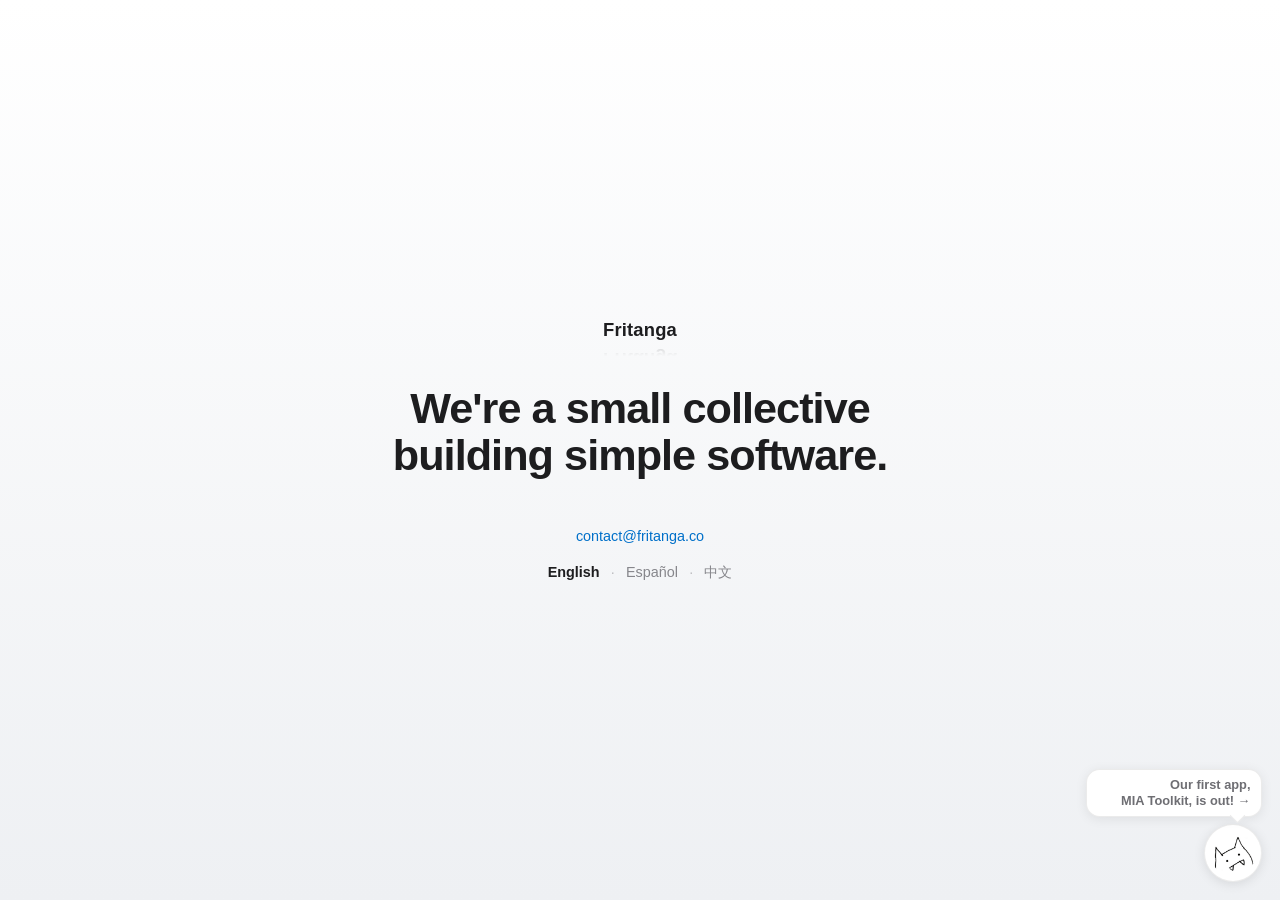
<file: site/index.html>
<!DOCTYPE html>
<html lang="en">
<head>
  <meta charset="utf-8">
  <meta name="viewport" content="width=device-width, initial-scale=1">
  <title>Fritanga collective — simple software for everyone</title>
  <meta name="description" content="Fritanga is a small collective building simple software, and we give it to everyone.">
  <link rel="stylesheet" href="styles.css">
  <link rel="canonical" href="https://fritanga.co/">
  <link rel="alternate" hreflang="en" href="https://fritanga.co/">
  <link rel="alternate" hreflang="es" href="https://fritanga.co/es.html">
  <link rel="alternate" hreflang="zh-Hans" href="https://fritanga.co/zh.html">
  <link rel="alternate" hreflang="x-default" href="https://fritanga.co/">
  <meta property="og:type" content="website">
  <meta property="og:site_name" content="Fritanga">
  <meta property="og:title" content="Fritanga collective — simple software for everyone">
  <meta property="og:description" content="Fritanga is a small collective building simple software, and we give it to everyone.">
  <meta property="og:url" content="https://fritanga.co/">
  <meta property="og:locale" content="en_US">
  <meta property="og:locale:alternate" content="es_MX">
  <meta property="og:locale:alternate" content="zh_CN">
  <meta property="og:image" content="https://fritanga.co/img/og.jpg">
  <meta property="og:image:width" content="1200">
  <meta property="og:image:height" content="1200">
  <meta property="og:image:alt" content="Fritanga — a small collective building simple software.">
  <meta name="twitter:card" content="summary">
  <meta name="twitter:title" content="Fritanga collective — simple software for everyone">
  <meta name="twitter:description" content="Fritanga is a small collective building simple software, and we give it to everyone.">
  <meta name="twitter:image" content="https://fritanga.co/img/og.jpg">
  <link rel="icon" href="img/favicon-32.png" sizes="32x32" type="image/png">
  <link rel="apple-touch-icon" href="img/apple-touch-icon.png">
  <meta name="theme-color" content="#ffffff">
  <script type="application/ld+json">
  {
    "@context": "https://schema.org",
    "@type": "Organization",
    "name": "Fritanga",
    "alternateName": "Fritanga Collective",
    "url": "https://fritanga.co/",
    "email": "contact@fritanga.co",
    "logo": "https://fritanga.co/img/og.jpg",
    "sameAs": [
      "https://github.com/Fritanga-Collective",
      "https://fritangacollective.substack.com"
    ]
  }
  </script>
  <!-- No cookies, no analytics, no tracking. -->
</head>
<body>
  <main>
    <p class="mark">Fritanga</p>
      <h1 class="hero">We're a small collective building simple software.</h1>
    <footer>
      <a href="mailto:contact@fritanga.co">contact@fritanga.co</a>
      <div class="langs">
        <a href="index.html" aria-current="true">English</a>
        <span>·</span>
        <a href="es.html">Español</a>
        <span>·</span>
        <a href="zh.html">中文</a>
      </div>
    </footer>
  </main>
  <a class="mia-badge" href="https://mia-toolkit.fritanga.co/" target="_blank" rel="noopener"
     title="MIA Toolkit — our first app">
    <span class="mia-bubble">Our first app, <span class="nb">MIA&nbsp;Toolkit</span>, is out! →</span>
    <img class="mia-cat" src="img/mia-cat.png" alt="The MIA Toolkit cat mascot" width="58" height="58">
  </a>
</body>
</html>
</file>
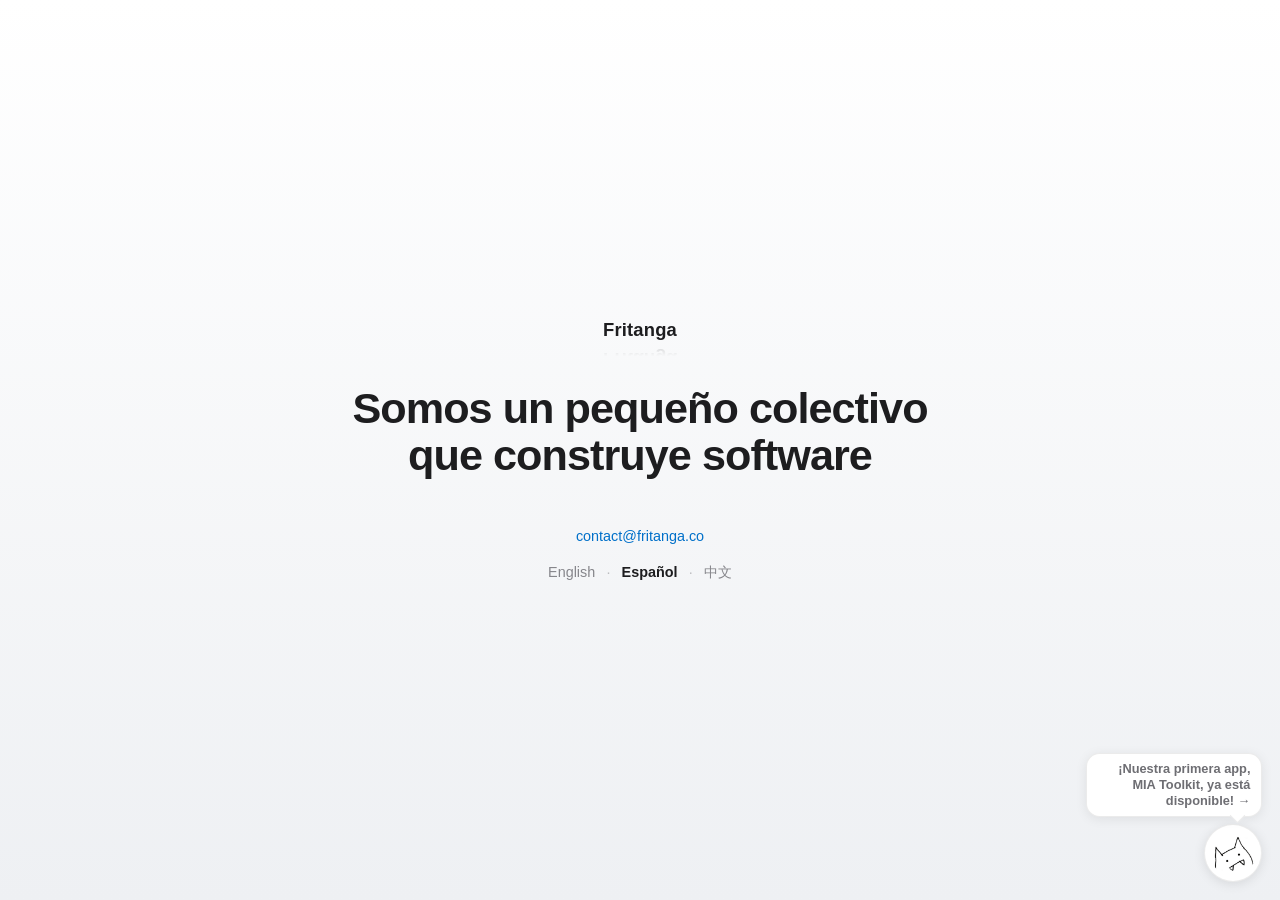
<file: site/es.html>
<!DOCTYPE html>
<html lang="es">
<head>
  <meta charset="utf-8">
  <meta name="viewport" content="width=device-width, initial-scale=1">
  <title>Colectivo Fritanga — software simple para todos</title>
  <meta name="description" content="Fritanga es un pequeño colectivo que construye software simple.">
  <link rel="stylesheet" href="styles.css">
  <link rel="canonical" href="https://fritanga.co/es.html">
  <link rel="alternate" hreflang="en" href="https://fritanga.co/">
  <link rel="alternate" hreflang="es" href="https://fritanga.co/es.html">
  <link rel="alternate" hreflang="zh-Hans" href="https://fritanga.co/zh.html">
  <link rel="alternate" hreflang="x-default" href="https://fritanga.co/">
  <meta property="og:type" content="website">
  <meta property="og:site_name" content="Fritanga">
  <meta property="og:title" content="Colectivo Fritanga — software simple para todos">
  <meta property="og:description" content="Fritanga es un pequeño colectivo que construye software simple.">
  <meta property="og:url" content="https://fritanga.co/es.html">
  <meta property="og:locale" content="es_MX">
  <meta property="og:locale:alternate" content="en_US">
  <meta property="og:locale:alternate" content="zh_CN">
  <meta property="og:image" content="https://fritanga.co/img/og.jpg">
  <meta property="og:image:width" content="1200">
  <meta property="og:image:height" content="1200">
  <meta property="og:image:alt" content="Fritanga — un pequeño colectivo que construye software simple.">
  <meta name="twitter:card" content="summary">
  <meta name="twitter:title" content="Colectivo Fritanga — software simple para todos">
  <meta name="twitter:description" content="Fritanga es un pequeño colectivo que construye software simple.">
  <meta name="twitter:image" content="https://fritanga.co/img/og.jpg">
  <link rel="icon" href="img/favicon-32.png" sizes="32x32" type="image/png">
  <link rel="apple-touch-icon" href="img/apple-touch-icon.png">
  <meta name="theme-color" content="#ffffff">
  <script type="application/ld+json">
  {
    "@context": "https://schema.org",
    "@type": "Organization",
    "name": "Fritanga",
    "alternateName": "Fritanga Collective",
    "url": "https://fritanga.co/",
    "email": "contact@fritanga.co",
    "logo": "https://fritanga.co/img/og.jpg",
    "sameAs": [
      "https://github.com/Fritanga-Collective",
      "https://fritangacollective.substack.com"
    ]
  }
  </script>
  <!-- Sin cookies, sin analíticas, sin rastreo. -->
</head>
<body>
  <main>
    <p class="mark">Fritanga</p>

    <h1 class="hero">Somos un pequeño colectivo que construye software</h1>


    <footer>
      <a href="mailto:contact@fritanga.co">contact@fritanga.co</a>
      <div class="langs">
        <a href="index.html">English</a>
        <span>·</span>
        <a href="es.html" aria-current="true">Español</a>
        <span>·</span>
        <a href="zh.html">中文</a>
      </div>
    </footer>
  </main>
  <a class="mia-badge" href="https://mia-toolkit.fritanga.co/es/" target="_blank" rel="noopener"
     title="MIA Toolkit — nuestra primera app">
    <span class="mia-bubble">¡Nuestra primera app, <span class="nb">MIA&nbsp;Toolkit</span>, ya está disponible! →</span>
    <img class="mia-cat" src="img/mia-cat.png" alt="El gato mascota de MIA Toolkit" width="58" height="58">
  </a>
</body>
</html>
</file>
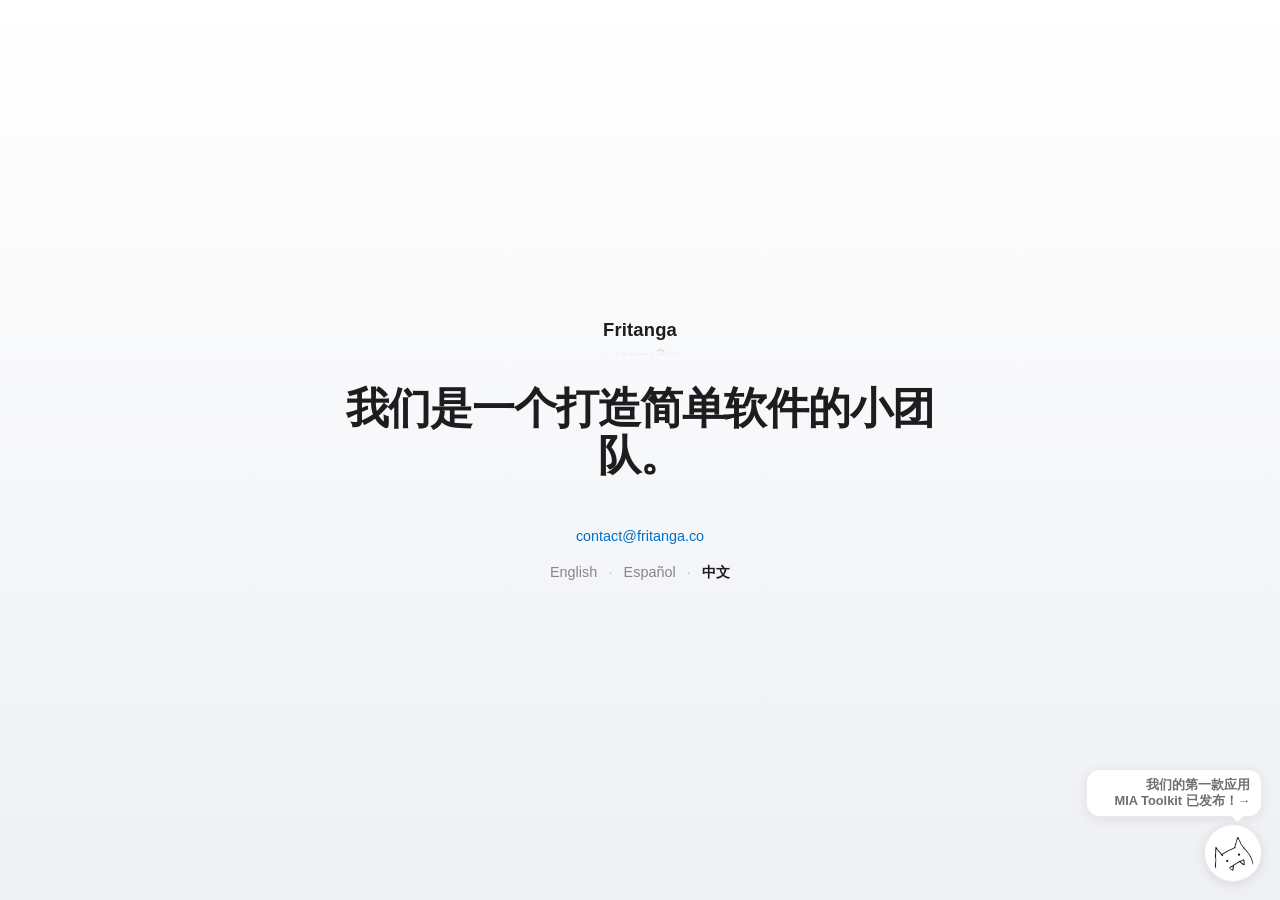
<file: site/zh.html>
<!DOCTYPE html>
<html lang="zh">
<head>
  <meta charset="utf-8">
  <meta name="viewport" content="width=device-width, initial-scale=1">
  <title>Fritanga 集体 — 为每个人打造简单的软件</title>
  <meta name="description" content="Fritanga 是一个打造简单软件的小团队，免费提供给所有人。">
  <link rel="stylesheet" href="styles.css">
  <link rel="canonical" href="https://fritanga.co/zh.html">
  <link rel="alternate" hreflang="en" href="https://fritanga.co/">
  <link rel="alternate" hreflang="es" href="https://fritanga.co/es.html">
  <link rel="alternate" hreflang="zh-Hans" href="https://fritanga.co/zh.html">
  <link rel="alternate" hreflang="x-default" href="https://fritanga.co/">
  <meta property="og:type" content="website">
  <meta property="og:site_name" content="Fritanga">
  <meta property="og:title" content="Fritanga 集体 — 为每个人打造简单的软件">
  <meta property="og:description" content="Fritanga 是一个打造简单软件的小团队，免费提供给所有人。">
  <meta property="og:url" content="https://fritanga.co/zh.html">
  <meta property="og:locale" content="zh_CN">
  <meta property="og:locale:alternate" content="en_US">
  <meta property="og:locale:alternate" content="es_MX">
  <meta property="og:image" content="https://fritanga.co/img/og.jpg">
  <meta property="og:image:width" content="1200">
  <meta property="og:image:height" content="1200">
  <meta property="og:image:alt" content="Fritanga — 一个打造简单软件的小团队。">
  <meta name="twitter:card" content="summary">
  <meta name="twitter:title" content="Fritanga 集体 — 为每个人打造简单的软件">
  <meta name="twitter:description" content="Fritanga 是一个打造简单软件的小团队，免费提供给所有人。">
  <meta name="twitter:image" content="https://fritanga.co/img/og.jpg">
  <link rel="icon" href="img/favicon-32.png" sizes="32x32" type="image/png">
  <link rel="apple-touch-icon" href="img/apple-touch-icon.png">
  <meta name="theme-color" content="#ffffff">
  <script type="application/ld+json">
  {
    "@context": "https://schema.org",
    "@type": "Organization",
    "name": "Fritanga",
    "alternateName": "Fritanga Collective",
    "url": "https://fritanga.co/",
    "email": "contact@fritanga.co",
    "logo": "https://fritanga.co/img/og.jpg",
    "sameAs": [
      "https://github.com/Fritanga-Collective",
      "https://fritangacollective.substack.com"
    ]
  }
  </script>
  <!-- 无 Cookie，无分析，无追踪。 -->
</head>
<body>
  <main>
    <p class="mark">Fritanga</p>

    <h1 class="hero">我们是一个打造简单软件的小团队。</h1>

    <footer>
      <a href="mailto:contact@fritanga.co">contact@fritanga.co</a>
      <div class="langs">
        <a href="index.html">English</a>
        <span>·</span>
        <a href="es.html">Español</a>
        <span>·</span>
        <a href="zh.html" aria-current="true">中文</a>
      </div>
    </footer>
  </main>
  <a class="mia-badge" href="https://mia-toolkit.fritanga.co/zh/" target="_blank" rel="noopener"
     title="MIA Toolkit — 我们的第一款应用">
    <span class="mia-bubble">我们的第一款应用 <span class="nb">MIA&nbsp;Toolkit</span> 已发布！→</span>
    <img class="mia-cat" src="img/mia-cat.png" alt="MIA Toolkit 猫咪吉祥物" width="58" height="58">
  </a>
</body>
</html>
</file>
<file: site/styles.css>
/* fritanga.co — clean, confident, a nod to Apple's iPod-era pages (~2005):
   white-to-silver, bold Helvetica, a glossy reflection, aqua-blue accent.
   No framework, no web fonts, no tracking. */

:root {
  --ink: #1d1d1f;     /* Apple near-black */
  --gray: #6e6e73;    /* supporting text */
  --muted: #86868b;   /* faint */
  --accent: #0070c9;  /* aqua-era link blue */
}

* { box-sizing: border-box; }

html { -webkit-text-size-adjust: 100%; }

body {
  margin: 0;
  min-height: 100vh;
  display: flex;
  flex-direction: column;
  justify-content: center;
  align-items: center;
  /* subtle white -> silver, like the old apple.com */
  background: linear-gradient(180deg, #ffffff 0%, #eef0f3 100%);
  color: var(--ink);
  font-family: "Helvetica Neue", Helvetica, Arial, sans-serif;
  -webkit-font-smoothing: antialiased;
  line-height: 1.5;
  padding: 9vh 24px;
}

main {
  max-width: 38rem;
  text-align: center;
  animation: rise 1s ease both;
}

@keyframes rise {
  from { opacity: 0; transform: translateY(6px); }
  to   { opacity: 1; transform: translateY(0); }
}

/* Wordmark with the classic glossy reflection (degrades gracefully). */
.mark {
  font-size: 1.15rem;
  font-weight: 700;
  letter-spacing: 0.01em;
  color: var(--ink);
  margin: 0 0 2.6rem;
  -webkit-box-reflect: below 1px
    linear-gradient(transparent 60%, rgba(0, 0, 0, 0.18));
}

/* Big, confident headline. */
.hero {
  font-size: 2.7rem;
  font-weight: 700;
  letter-spacing: -0.022em;
  line-height: 1.08;
  margin: 0 0 1.4rem;
}
.hero .accent { color: var(--accent); }

.sub {
  font-size: 1.2rem;
  color: var(--gray);
  margin: 0 auto 1.3rem;
  max-width: 32rem;
}

.tag {
  font-size: 1.05rem;
  color: var(--muted);
  margin: 0;
}

footer {
  margin-top: 3rem;
  font-size: 0.9rem;
  color: var(--muted);
}
footer a { color: var(--accent); text-decoration: none; }
footer a:hover { text-decoration: underline; }

.langs { margin-top: 0.9rem; color: var(--muted); }
.langs a { color: var(--muted); }
.langs a[aria-current="true"] { color: var(--ink); font-weight: 600; }
.langs span { opacity: 0.5; margin: 0 0.45rem; }

/* Floating "first app" badge — the MIA Toolkit cat peeking from the corner.
   The cat art is white-on-white, so a faint circular card gives it an edge.
   A subtle backlink to mia-toolkit.fritanga.co. */
.mia-badge {
  position: fixed;
  right: max(18px, env(safe-area-inset-right));
  bottom: max(18px, env(safe-area-inset-bottom));
  z-index: 10;
  display: flex;
  flex-direction: column;
  align-items: flex-end;
  gap: 0.45rem;
  text-decoration: none;
  animation: rise 1.2s 0.4s ease both;
}
.mia-bubble {
  position: relative;
  max-width: 11rem;
  background: #fff;
  color: var(--gray);
  font-size: 0.8rem;
  font-weight: 600;
  line-height: 1.25;
  text-align: right;
  padding: 0.42rem 0.66rem;
  border-radius: 0.85rem;
  border: 1px solid rgba(0, 0, 0, 0.08);
  box-shadow: 0 2px 12px rgba(0, 0, 0, 0.08);
}
/* keep the product name on one line — never split or clip "MIA Toolkit" */
.mia-bubble .nb { white-space: nowrap; }
/* little tail, pointing down toward the cat */
.mia-bubble::after {
  content: "";
  position: absolute;
  right: 18px;
  bottom: -5px;
  width: 10px;
  height: 10px;
  background: #fff;
  border-right: 1px solid rgba(0, 0, 0, 0.08);
  border-bottom: 1px solid rgba(0, 0, 0, 0.08);
  transform: rotate(45deg);
}
.mia-cat {
  width: 58px;
  height: 58px;
  padding: 5px;
  border-radius: 50%;
  background: #fff;
  border: 1px solid rgba(0, 0, 0, 0.08);
  box-shadow: 0 2px 12px rgba(0, 0, 0, 0.1);
  object-fit: contain;
  transition: transform 0.18s ease, box-shadow 0.18s ease;
}
.mia-badge:hover .mia-cat {
  transform: translateY(-2px) scale(1.04);
  box-shadow: 0 6px 18px rgba(0, 0, 0, 0.16);
}
.mia-badge:hover .mia-bubble { color: var(--ink); }

@media (max-width: 520px) {
  .hero { font-size: 2rem; }
  .sub { font-size: 1.08rem; }

  .mia-badge {
    right: max(12px, env(safe-area-inset-right));
    bottom: max(12px, env(safe-area-inset-bottom));
    gap: 0.4rem;
  }
  .mia-bubble { max-width: 9.5rem; font-size: 0.74rem; }
  .mia-cat { width: 48px; height: 48px; }
}

@media (prefers-reduced-motion: reduce) {
  .mia-badge { animation: none; }
}

@media (prefers-reduced-motion: reduce) {
  main { animation: none; }
}
</file>
